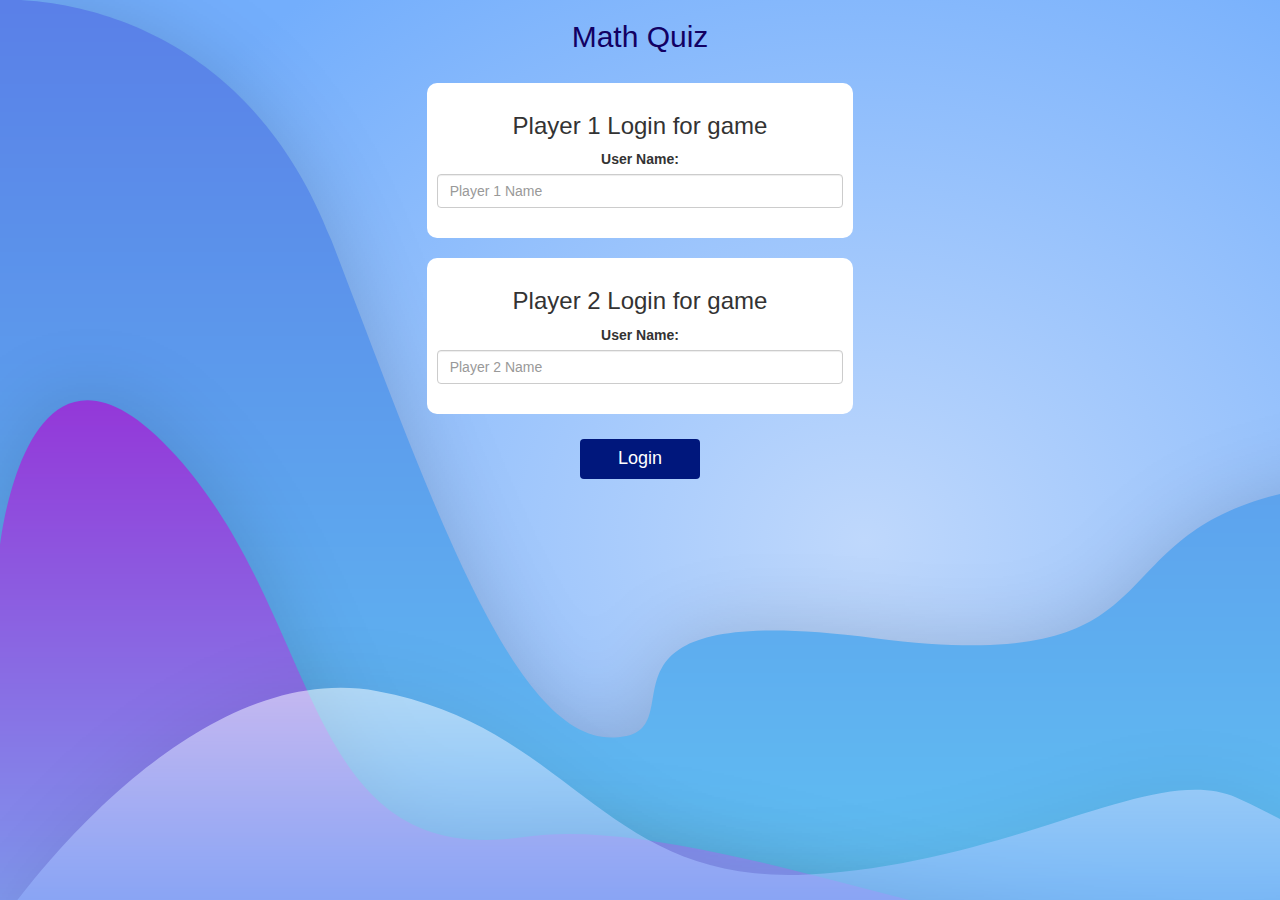
<file: index.html>
<!DOCTYPE html>
<html>
<head>
	<title>Math Quiz</title>
<script src="main.js"></script>
<meta name="viewport" content="width=device-width, initial-scale=1">
<link rel="stylesheet" href="https://maxcdn.bootstrapcdn.com/bootstrap/3.4.0/css/bootstrap.min.css">
<script src="https://ajax.googleapis.com/ajax/libs/jquery/3.4.1/jquery.min.js"></script>
<script src="https://maxcdn.bootstrapcdn.com/bootstrap/3.4.0/js/bootstrap.min.js"></script>

<link rel="stylesheet" type="text/css" href="style.css">

</head>
<body>
	<center>
		
			<h2 style="color: rgb(18, 0, 99);">Math Quiz</h2>
			<br>
			<div class="col-lg-4 col-sm-8 col-xs-11 login_div1">
				<h3>Player 1 Login for game</h3>
				<label>User Name:</label>
				<input type="text" id="player_1_input" class="form-control" placeholder="Player 1 Name">
				<br>
			 </div>
	
			 <br>
			<div class="col-lg-4 col-sm-8 col-xs-11 login_div2">
				<h3>Player 2 Login for game</h3>
				<label>User Name:</label>
				<input type="text" id="player_2_input" class="form-control" placeholder="Player 2 Name">
				<br>
			 </div>
	
			 <button id="login-bnt" onclick="login();">Login</button>
	</center>

</body>
</html>
</file>
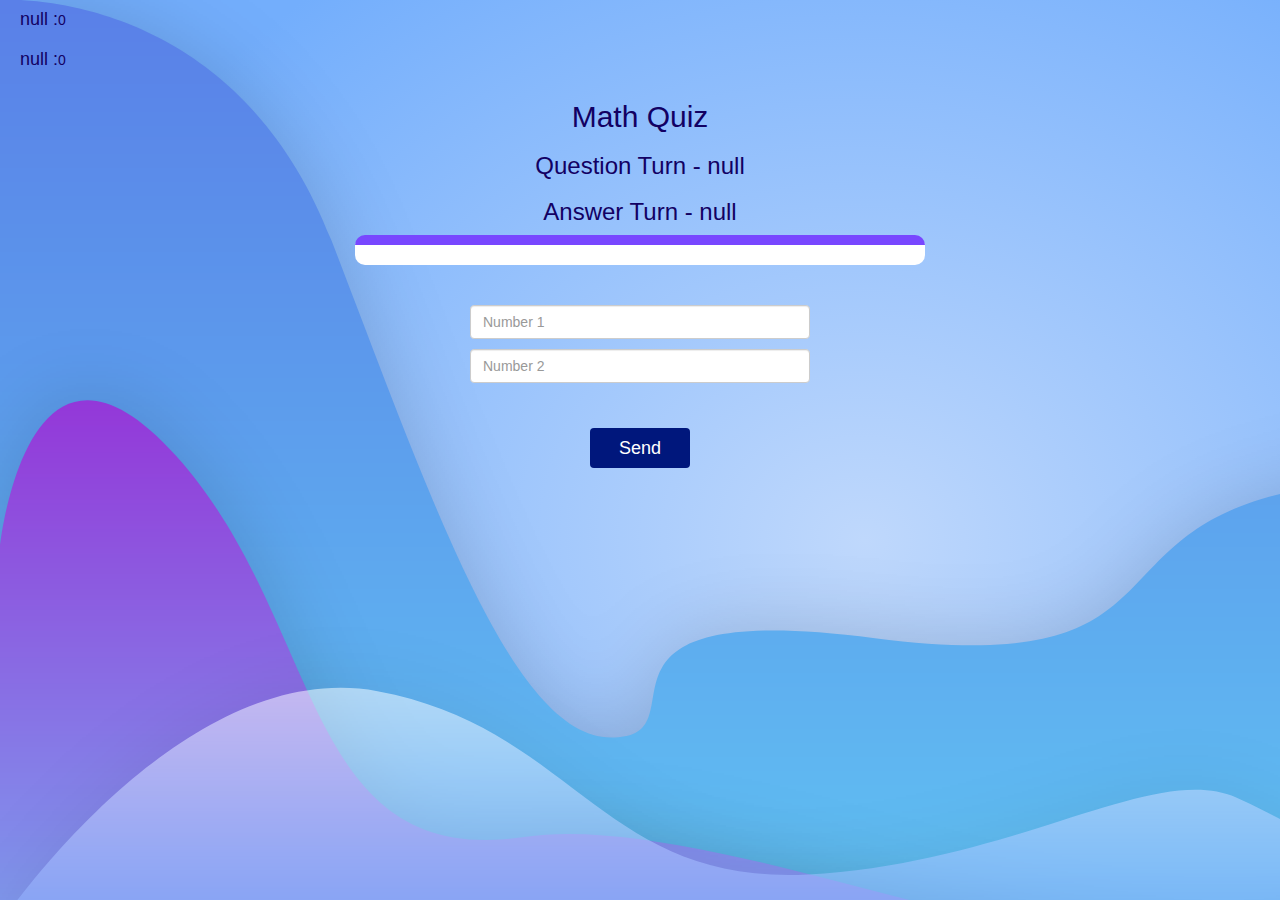
<file: main_page.html>
<!DOCTYPE html>
<html>
    <head>
        <title>Math Quiz</title>
        <meta name="viewport" content="width=device-width, initial-scale=1">
<link rel="stylesheet" href="https://maxcdn.bootstrapcdn.com/bootstrap/3.4.0/css/bootstrap.min.css">
<script src="https://ajax.googleapis.com/ajax/libs/jquery/3.4.1/jquery.min.js"></script>
<script src="https://maxcdn.bootstrapcdn.com/bootstrap/3.4.0/js/bootstrap.min.js"></script>

<link rel="stylesheet" type="text/css" href="style.css">

    </head>
    <body>
        <h4 id="name1" style="color: rgb(18, 0, 99);"></h4><span id="name1_score" style="color: rgb(18, 0, 99);"></span>
        <br>
        <h4 id="name2" style="color: rgb(18, 0, 99);"></h4><span id="name2_score" style="color: rgb(18, 0, 99);"></span>
        
        <div class="container">
            <center>
                <h2 style="color: rgb(18, 0, 99);">Math Quiz</h2>
                <h3 id="player_question" style="color: rgb(18, 0, 99);"></h3>
                <h3 id="player_answer" style="color: rgb(18, 0, 99);"></h3>
                <div id="output" class="col-lg-6"></div>
                <br>
                <br>
                
            </b>
            <input type="number" id="Num1" style="width: 340px; margin-bottom: 10px;" class="form-control" placeholder="Number 1">
            <input type="number" id="Num2" class="form-control" style="width: 340px;" placeholder="Number 2">
        
                <br>
        <button onclick="send()" id="send-bnt">Send</button>
            </center>
        </div>
        <script src="quiz_game_login.js"></script>    
    </body>
</html>
</file>
<file: style.css>
body
{
	background-image: url(back.png);
	background-repeat: no-repeat;

}
#send-bnt{
	width: 100px; 
	height: 40px;
	margin-top: 25px;
	margin-bottom: 20px;
	background-color: #00177c;
	color: white;
	padding-top: 5px;
	padding-bottom: 5px;
	border-style: none;
	border-radius: 4px;
	font-size: large;
}

	.login_div1 , .login_div2
	{
		background: white;
		padding: 10px;
		float: none;
		border-radius: 10px;
	}
#login-bnt{
	width: 120px; 
	height: 40px;
	margin-top: 25px;
	background-color: #00177c;
	color: white;
	padding-top: 5px;
	padding-bottom: 5px;
	border-style: none;
	border-radius: 4px;
	font-size: large;
}
#name1 , #name2
{
	display: inline-block;
	margin-left: 20px;
}
#word
{
	width: 60%;
}
#word_display
{
	letter-spacing: 5px;
}
#output
{
background: white;
border-radius: 10px;
border-top: 10px solid #7847ff;
padding: 10px;
float: none;
text-align: left;
}
</file>
